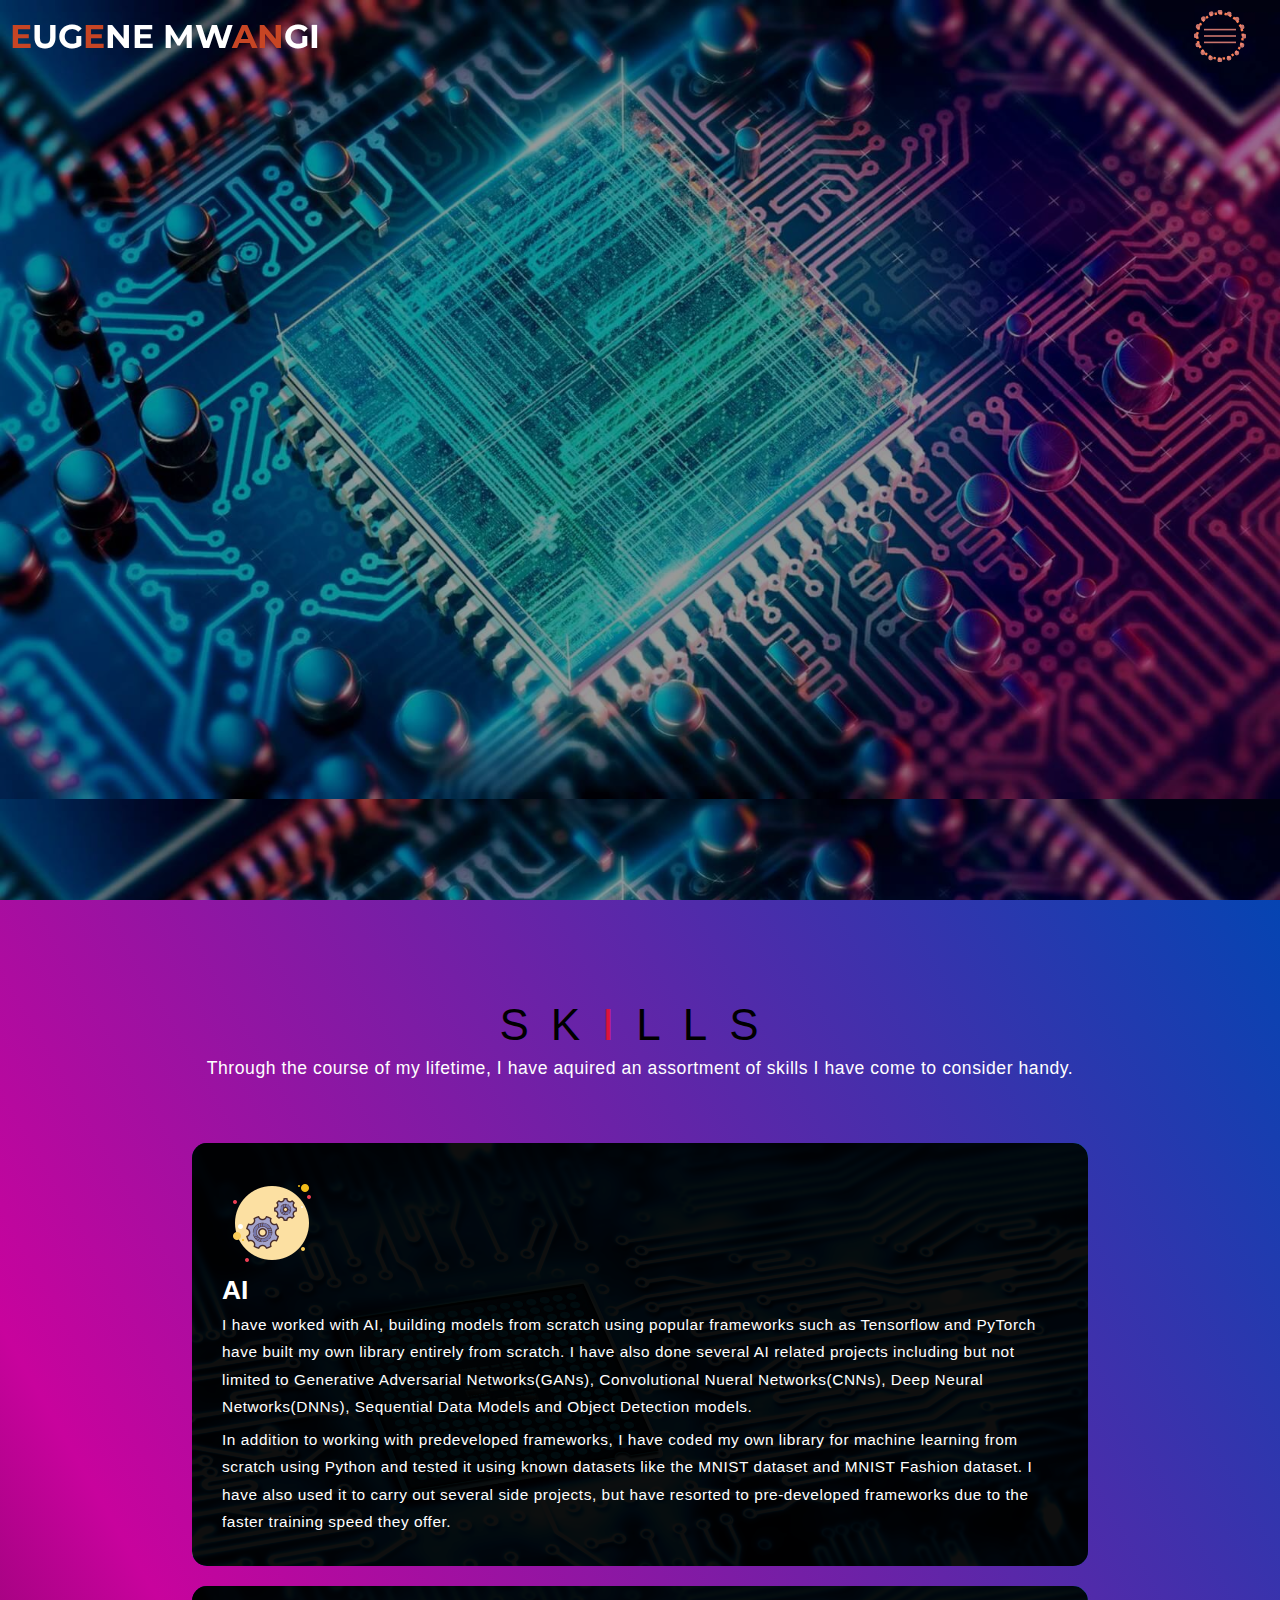
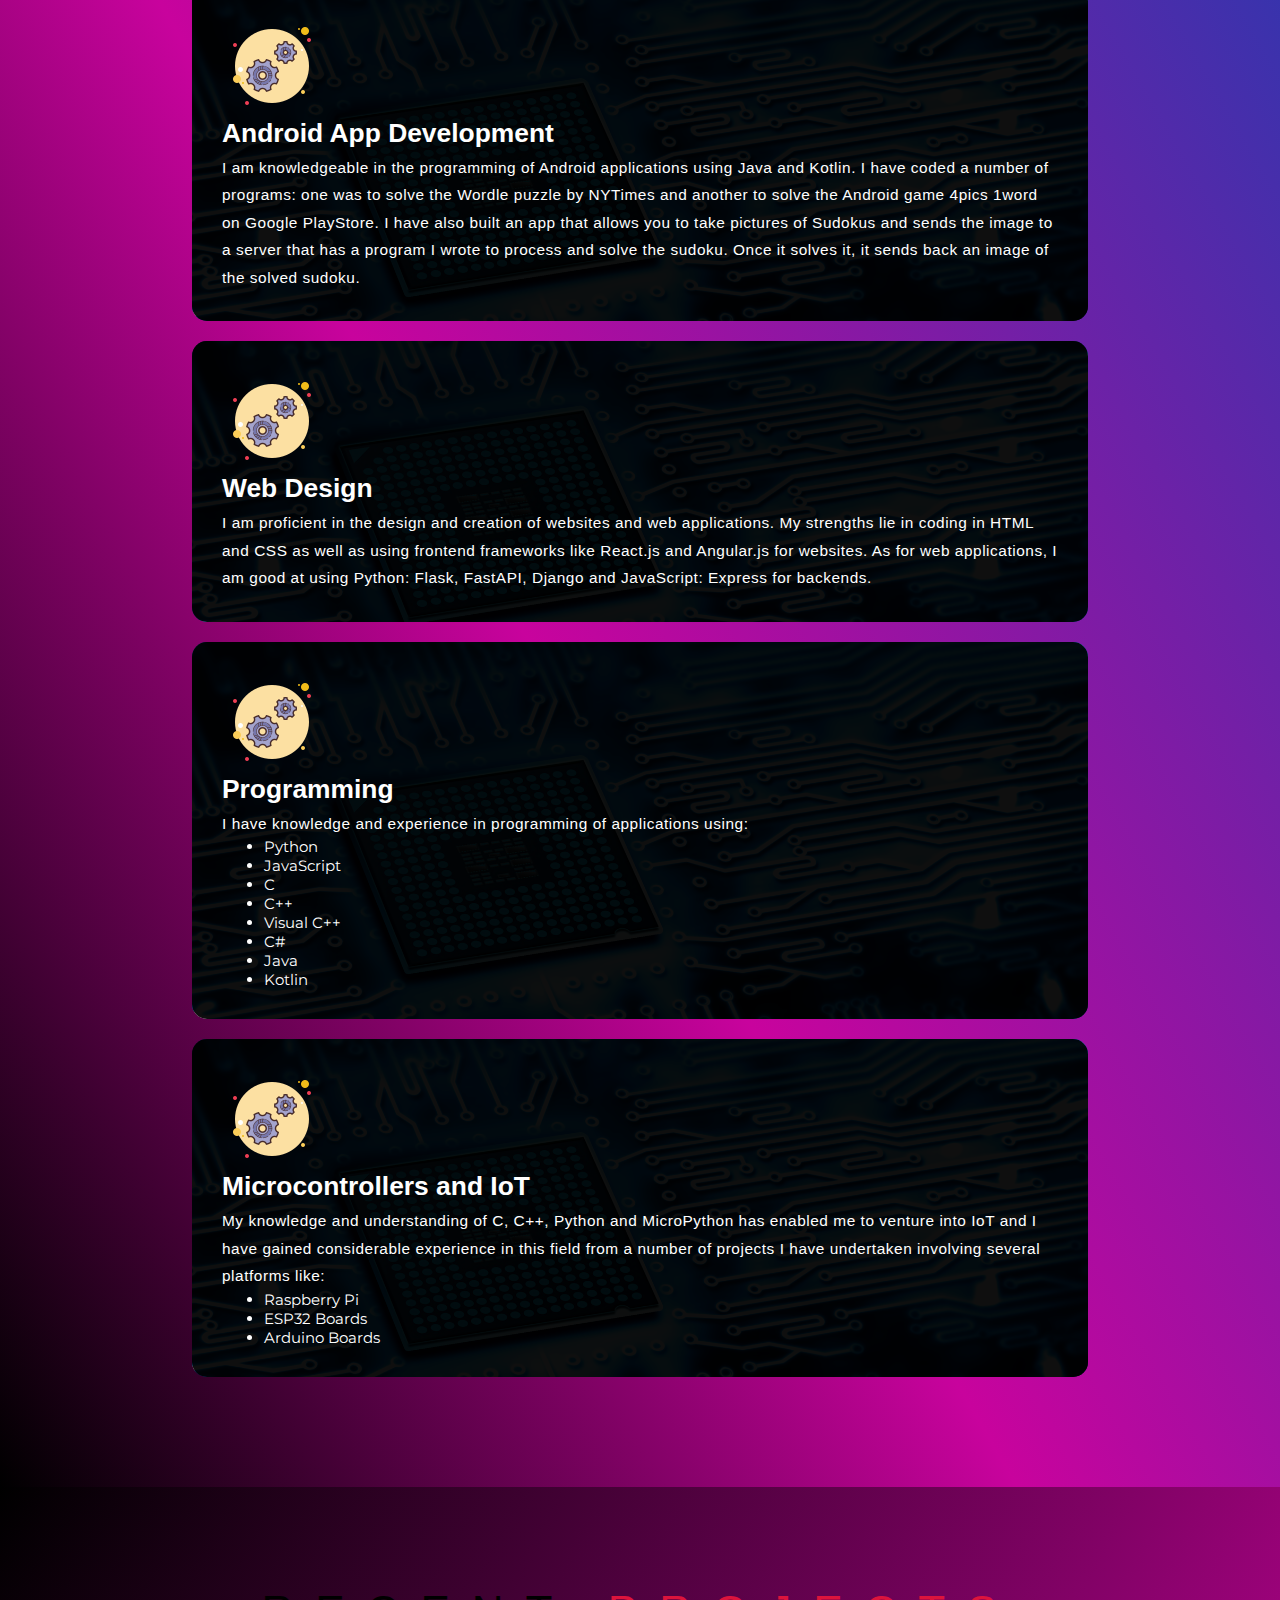
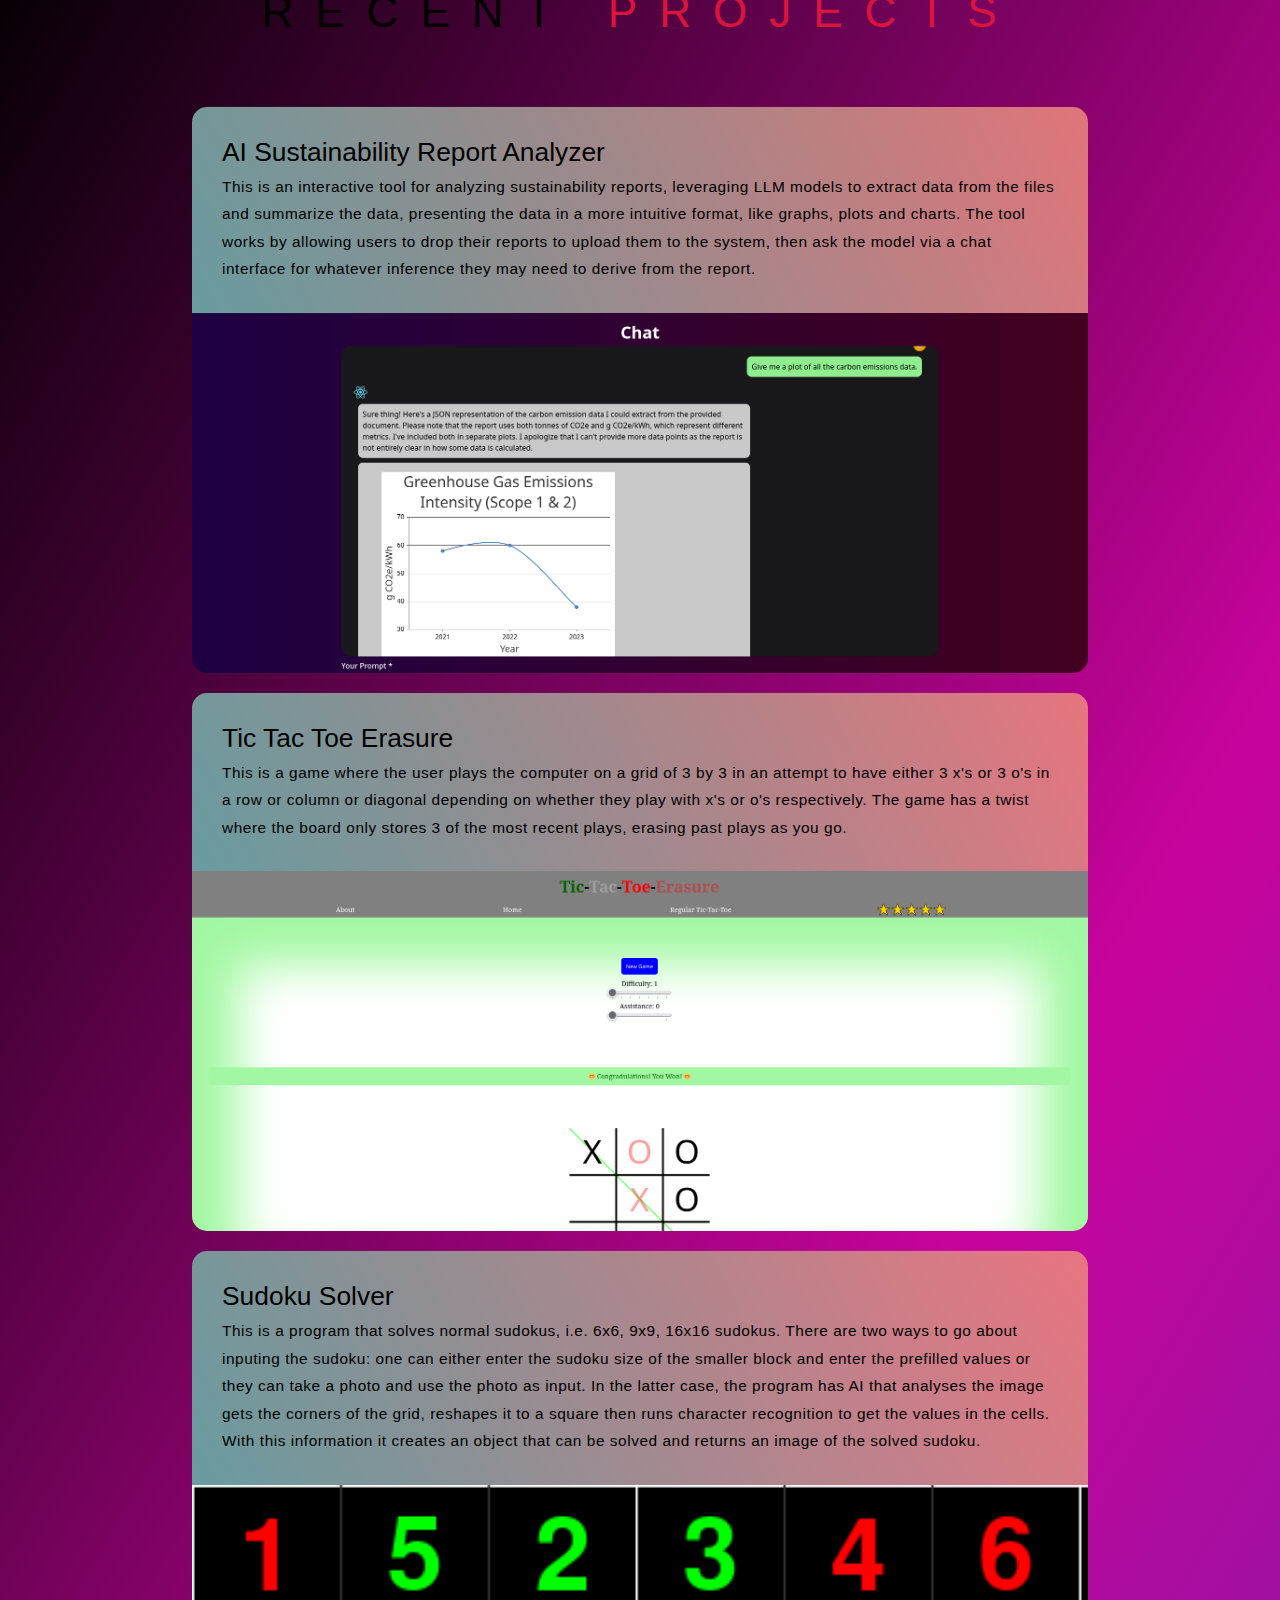
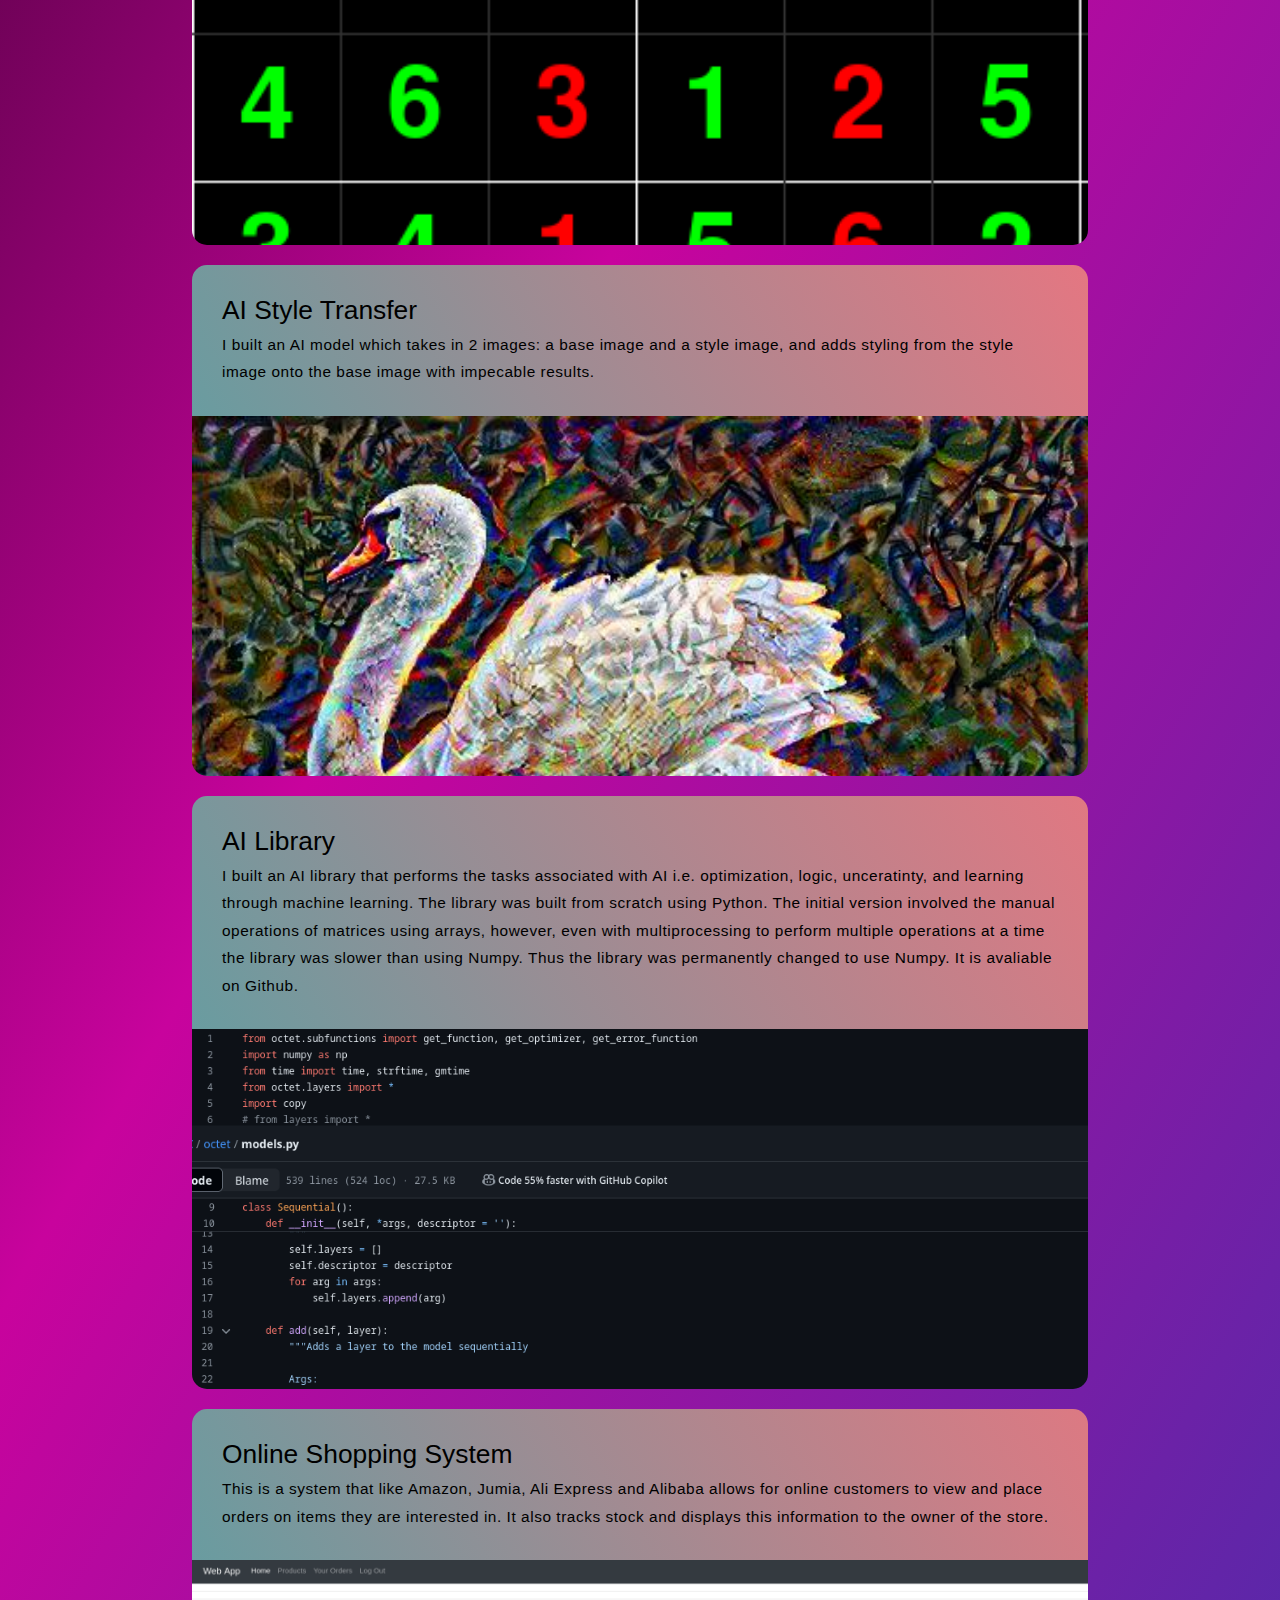
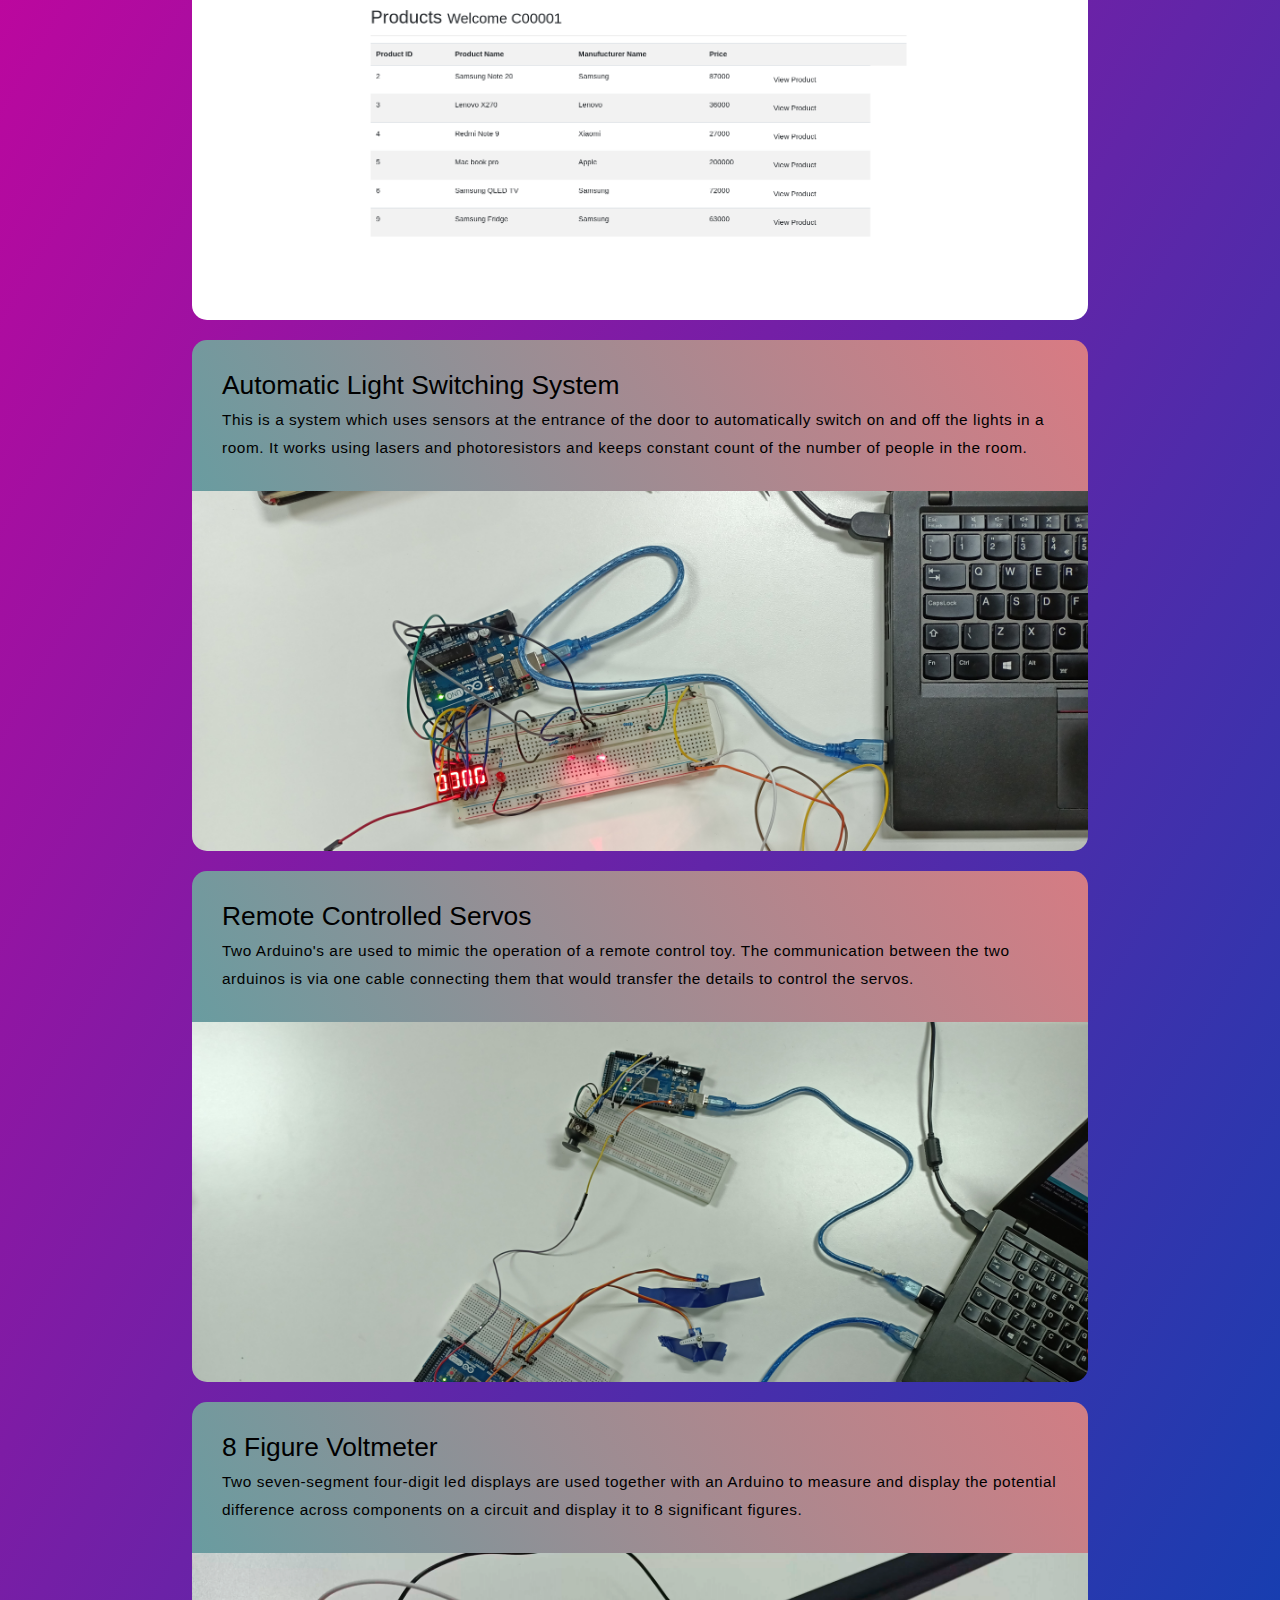
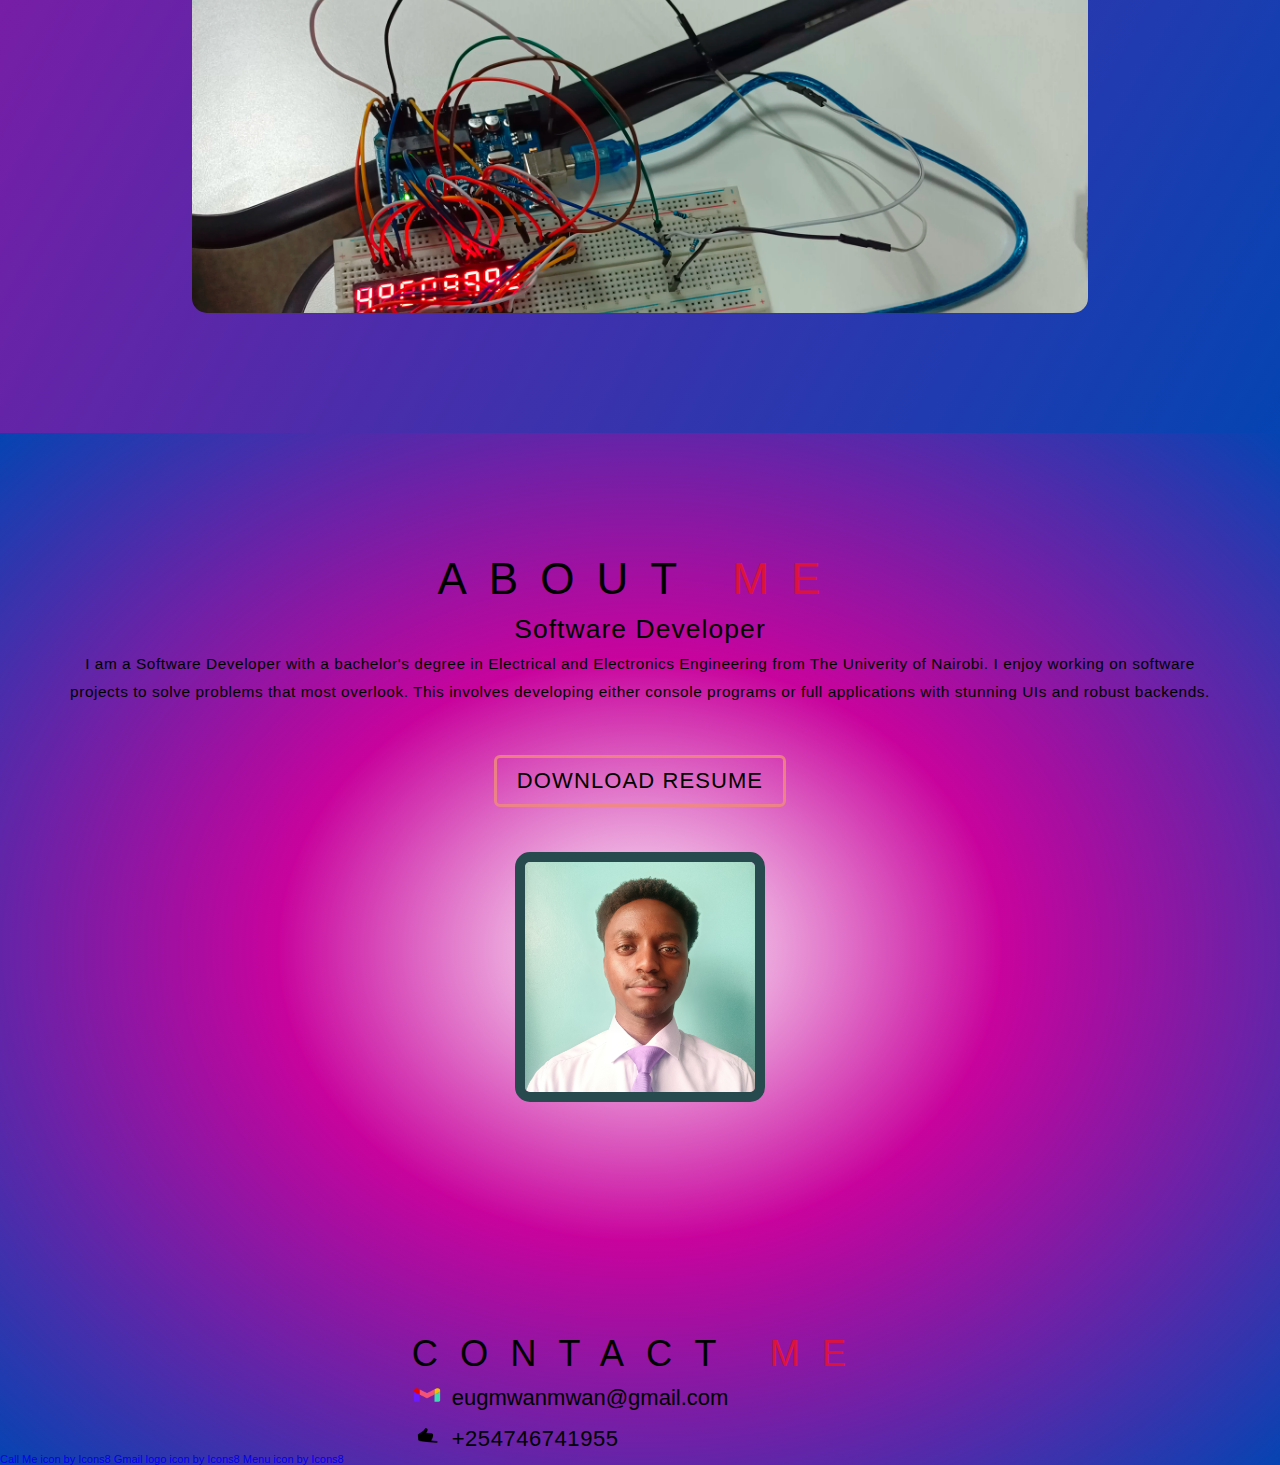
<file: index.html>
<!DOCTYPE html>
<html lang="en"><head>
<meta http-equiv="content-type" content="text/html; charset=UTF-8">
    <meta charset="UTF-8">
    <meta http-equiv="X-UA-Compatible" content="IE =edge">
    <meta name="viewport" content="width=device-width, initial-scale=1.0">
    <link rel="stylesheet" type=" text/css" href="static/css/style.css">
    <title>My Portfolio</title>
</head>
<body>
    <!-- Header -->
  <section id="header">
    <div class="header container">
      <div class="nav-bar">
        <div class="brand">
          <a href="#"><h1><span>E</span>ug<span>e</span>ne Mw<span>an</span>gi</h1></a>
        </div>
        <div class="nav-list">
          <div class="hamburger"><div class="bar"></div></div>
          <ul>
            <li><a href="#main" data-after="Home">Home</a></li>
            <li><a href="#services" data-after="Skills">Skills</a></li>
            <li><a href="#projects" data-after="Projects">Projects</a></li>
            <li><a href="#about" data-after="About">About</a></li>
            <li><a href="#contacts" data-after="Contacts">Contacts</a></li>
          </ul>
        </div>
      </div>
    </div>
  </section>
  <!-- End Header -->

   <!--main section-->
<section id="main" style="background-image: static/img/How-Tech-is-Changing-the-Way-we-Work.jpg;">
    <div class="main container">
        <div>
            <h1>Hello,<span> </span></h1>
            <h1>My name is<span> </span></h1>
            <h1>Eugene Mwangi<span> </span></h1>
            <!-- <a href="../../../html/trial.html" type="button" class="cta">Portfolio</a> -->
        </div>
    </div>
</section>
   <!--end of main section-->
   <!--Services section-->
<section id="services" style="background-image: linear-gradient(60deg, rgb(0, 0, 0) 0%, rgb(200, 3, 157) 40%, rgb(5, 68, 178) 100%);">
    <div class="services container">
        <div class="service-top">
            <h1 class="section-title">Sk<span>i</span>lls</h1>
            <p>Through the course of my lifetime, I have aquired an assortment of skills I have come to consider handy.</p>
        </div>
        <div class="service-bottom">
            <div class="service-item">
                <div class="icon"><img src="templates/index_files/services.png"></div>
                <h2>AI</h2>
                <p>I have worked with AI, building models from scratch using popular frameworks such as Tensorflow and PyTorch have built my own library entirely from scratch. I have also done several AI related projects including but not limited to Generative Adversarial Networks(GANs), Convolutional Nueral Networks(CNNs), Deep Neural Networks(DNNs), Sequential Data Models and Object Detection models.</p>
                <p>In addition to working with predeveloped frameworks, I have coded my own library for machine learning from scratch using Python and tested it using known datasets like the MNIST dataset and MNIST Fashion dataset. I have also used it to carry out several side projects, but have resorted to pre-developed frameworks due to the faster training speed they offer.</p>
            </div>
            <div class="service-item">
                <div class="icon"><img src="templates/index_files/services.png"></div>
                <h2>Android App Development</h2>
                <p>I am knowledgeable in the programming of Android applications using Java and Kotlin. I have coded a number of programs: one was to solve the Wordle puzzle by NYTimes and another to solve the Android game 4pics 1word on Google PlayStore. I have also built an app that allows you to take pictures of Sudokus and sends the image to a server that has a program I wrote to process and solve the sudoku. Once it solves it, it sends back an image of the solved sudoku.</p>
            </div>
            <div class="service-item">
                <div class="icon"><img src="templates/index_files/services.png"></div>
                <h2>Web Design</h2>
                <p>I am proficient in the design and creation of websites and web applications. My strengths lie in coding in HTML and CSS as well as using frontend frameworks like React.js and Angular.js for websites. As for web applications, I am good at using Python: Flask, FastAPI, Django and JavaScript: Express for backends.</p>
            </div>
            <div class="service-item">
                <div class="icon"><img src="templates/index_files/services.png"></div>
                <h2>Programming</h2>
                <p>I have knowledge and experience in programming of applications using:</p>
                <ul>
                    <li>Python</li>
                    <li>JavaScript</li>
                    <li>C</li>
                    <li>C++</li>
                    <li>Visual C++</li>
                    <li>C#</li>
                    <li>Java</li>
                    <li>Kotlin</li>
                </ul>
            </div>
            <div class="service-item">
                <div class="icon"><img src="templates/index_files/services.png"></div>
                <div class="heading"><h2>Microcontrollers and IoT</h2></div>
                <p>My knowledge and understanding of C, C++, Python and MicroPython has enabled me to venture into IoT and I have gained considerable experience in this field from a number of projects I have undertaken involving several platforms like:</p>
                <ul>
                    <li>Raspberry Pi</li>
                    <li>ESP32 Boards</li>
                    <li>Arduino Boards</li>
                </ul>
            </div>
        </div>
    </div>
</section>
   <!--End of Services section-->
   <!--Projects section background-image: linear-gradient(90deg, rgb(9, 0, 0) 0%, rgb(248, 245, 245) 50%, rgb(0,0,0) 100%);-->
<section id="projects" style="background-image: linear-gradient(120deg, rgb(0, 0, 0) 0%, rgb(200, 3, 157) 40%, rgb(5, 68, 178) 100%);">
    <div class="projects container">
        <div class="projects-header">
            <h1 class="section-title">Recent <span>Projects</span></h1>
        </div>
        <div class="all-projects">
            <div class="project-item">
                <a href="https://github.com/EugeneMMF/sustain" type="img">
                <div class="project-info">
                    <h1>AI Sustainability Report Analyzer</h1>
                    <p>This is an interactive tool for analyzing sustainability reports, leveraging LLM models to extract data from the files and summarize the data, presenting the data in a more intuitive format, like graphs, plots and charts. The tool works by allowing users to drop their reports to upload them to the system, then ask the model via a chat interface for whatever inference they may need to derive from the report.</p>
                </div>
                <div class="project-img">
                    <img src="static/img/Screenshot 2025-01-25 at 19-52-33 Sustain App.png" alt="img">
                </div>
                </a>
            </div>
            <div class="project-item">
                <a href="https://eugenemmf.github.io/erasure-tic-tac-toe" type="img">
                <div class="project-info">
                    <h1>Tic Tac Toe Erasure</h1>
                    <p>This is a game where the user plays the computer on a grid of 3 by 3 in an attempt to have either 3 x's or 3 o's in a row or column or diagonal depending on whether they play with x's or o's respectively. The game has a twist where the board only stores 3 of the most recent plays, erasing past plays as you go.</p>
                </div>
                <div class="project-img">
                    <img src="static/img/tic-tac-toe-erasure.png" alt="img">
                </div>
                </a>
            </div>
            <div class="project-item">
                <a href="https://github.com/EugeneMMF/sudoku-solver" type="img">
                <div class="project-info">
                    <h1>Sudoku Solver</h1>
                    <p>This is a program that solves normal sudokus, i.e. 6x6, 9x9, 16x16 sudokus. There are two ways to go about inputing the sudoku: one can either enter the sudoku size of the smaller block and enter the prefilled values or they can take a photo and use the photo as input. In the latter case, the program has AI that analyses the image gets the corners of the grid, reshapes it to a square then runs character recognition to get the values in the cells. With this information it creates an object that can be solved and returns an image of the solved sudoku.</p>
                </div>
                <div class="project-img">
                    <img src="static/img/resultfile2_server.png" alt="img">
                </div>
                </a>
            </div>
            <div class="project-item">
                <a href="ai_style_transfer.html" type="img">
                <div class="project-info">
                    <h1>AI Style Transfer</h1>
                    <p>I built an AI model which takes in 2 images: a base image and a style image, and adds styling from the style image onto the base image with impecable results.</p>
                </div>
                <div class="project-img">
                    <img src="templates/index_files/frosted_swan.jpg" alt="img">
                </div>
                </a>
            </div>
            <div class="project-item">
                <a href="https://github.com/EugeneMMF/AI" type="img">
                <div class="project-info">
                    <h1>AI Library</h1>
                    <p>I built an AI library that performs the tasks associated with AI i.e. optimization, logic, unceratinty, and learning through machine learning. The library was built from scratch using Python. The initial version involved the manual operations of matrices using arrays, however, even with multiprocessing to perform multiple operations at a time the library was slower than using Numpy. Thus the library was permanently changed to use Numpy. It is avaliable on Github.</p>
                </div>
                <div class="project-img">
                    <img src="static/img/Screenshot 2024-07-14 at 00-11-18 AI_octet_models.py at main · EugeneMMF_AI.png" alt="img">
                </div>
                </a>
            </div>
            <div class="project-item">
                <a href="#" type="img">
                <div class="project-info">
                    <h1>Online Shopping System</h1>
                    <p>This is a system that like Amazon, Jumia, Ali Express and Alibaba allows for online customers to view and place orders on items they are interested in. It also tracks stock and displays this information to the owner of the store.</p>
                </div>
                <div class="project-img">
                    <img src="templates/index_files/web_app.png" alt="img">
                </div>
                </a>
            </div>
            <div class="project-item">
                <a href="#" type="img">
                <div class="project-info">
                    <h1>Automatic Light Switching System</h1>
                    <p>This is a system which uses sensors at the entrance of the door to automatically switch on and off the lights in a room. It works using lasers and photoresistors and keeps constant count of the number of people in the room.</p>
                </div>
                <div class="project-img">
                    <img src="templates/index_files/IMG20210820172021.jpg" alt="img">
                </div>
                </a>
            </div>
            <div class="project-item">
                <a href="#" type="img">
                <div class="project-info">
                    <h1>Remote Controlled Servos</h1>
                    <p>Two Arduino's are used to mimic the operation of a remote control toy. The communication between the two arduinos is via one cable connecting them that would transfer the details to control the servos.</p>
                </div>
                <div class="project-img">
                    <img src="templates/index_files/IMG20210831173417.jpg" alt="img">
                </div>
                </a>
            </div>
            <div class="project-item">
                <a href="#" type="img">
                <div class="project-info">
                    <h1>8 Figure Voltmeter</h1>
                    <p>Two seven-segment four-digit led displays are used together with an Arduino to measure and display the potential difference across components on a circuit and display it to 8 significant figures.</p>
                </div>
                <div class="project-img">
                    <img src="templates/index_files/Movies_20_20TV_208_31_2021_2010_36_27_20PM.png" alt="img">
                </div>
                </a>
            </div>
        </div>
    </div>
</section>
   <!--End of projects-->
   <!--About section-->
<section id="about" style="background-image: radial-gradient(rgb(255, 255, 255) 0%, rgb(200, 3, 157) 40%, rgb(5, 68, 178) 100%);">
    <div class="about container">
        <div class="col-left">
            <div class="about-img">
                <a href="" class="img"><img src="templates/index_files/IMG20240814100831.jpg" alt="img"></a>
            </div>
        </div>
        <div class="col-right">
            <h1 class="section-title">About <span>me</span></h1>
            <h2>Software Developer</h2>
            <p>I am a Software Developer with a bachelor's degree in Electrical and Electronics Engineering from The Univerity of Nairobi. I enjoy working on software projects to solve problems that most overlook. This involves developing either console programs or full applications with stunning UIs and robust backends.</p>
            <a href="static/documents/EUGENE_MWANGI_MWANIKI_CV_23_01_2025.pdf" class="cta" download="static/documents/EUGENE_MWANGI_MWANIKI_CV_23_01_2025.pdf">Download Resume</a>
        </div>
    </div>
    <div id="contacts" class="contacts container">
        <div class="email">
            <h1>Contact <span>Me</span></h1>
            <a href="mailto:eugmwanmwan@gmail.com">
                <img src="templates/index_files/gmail.png">eugmwanmwan@gmail.com
            </a>
            <p><img src="templates/index_files/call-me.png">+254746741955</p>
        </div>
    </div>
    <div class="links">
        <a href="https://icons8.com/icon/lGkuyaJFdKtV/call-me">Call Me icon by Icons8</a>
        <a href="https://icons8.com/icon/ZsqwnJaWUi9o/gmail-logo">Gmail logo icon by Icons8</a>
        <a href="https://icons8.com/icon/59832/menu">Menu icon by Icons8</a>
    </div>
</div>
<!-- Code injected by live-server -->
<script src="static/app.js">
</script>
</body></html>
</file>
<file: static/css/style.css>
@import url('https://fonts.googleapis.com/css2?family=Montserrat&display=swap');
@import url('https://fonts.googleapis.com/css2?family=Cookie&display=swap');

*{
    padding: 0;
    margin: 0;
    box-sizing: border-box;
}

html{
    font-size: 11px;
    font-family:'Gill Sans', 'Gill Sans MT', Calibri, 'Trebuchet MS', sans-serif;
    word-spacing: 10%;
    letter-spacing: 5%;
    
}
li{
    font-size: 1.4rem;
    font-family: 'Montserrat', sans-serif;
    margin-left: 5%;
    width: fit-content;
}
ul{
    width: 100%;
}
a{
    text-decoration: none;
}
.container{
    min-height: 100vh;
    width: 100%;
    display: flex;
    align-items: center;
    justify-content: center;
}
img{
    height: 100%;
    width: 100%;
    object-fit: fill;
}
p{
    color: black;
    font-size: 1.4rem;
    margin-top: 5px;
    line-height: 2.5rem;
    font-weight: 300;
    letter-spacing: 0.05rem;
}
.section-title{
    font-size: 4rem;
    font-weight: 300;
    color: black;
    margin-bottom: 10;
    text-transform: uppercase;
    letter-spacing: 2rem;
    text-align: center;
}
.section-title span{
    color: crimson;
}
.cta{
    display: inline-block;
    padding: 10px 30px;
    color: white;
    background-color: transparent;
    border: 2px solid crimson;
    font-size: 2rem;
    text-transform: uppercase;
    letter-spacing: 0.1rem;
    margin-top: 30px;
    transition: .6s ease;
    transition-property: background-color, color;
    animation-delay: 1s;
}
.cta:hover{
    color: white;
    background-color: crimson;
}
.brand h1{
    font-size: 3rem;
    text-transform: uppercase;
    font-family: 'Montserrat',sans-serif;
    color: white;
}
.brand h1 span{
    color: rgb(199, 69, 36);
}
/* Header section */
#header {
	position: fixed;
	z-index: 1000;
	left: 0;
	top: 0;
	width: 100vw;
	height: auto;
}
#header .header {
	min-height: 8vh;
	transition: .3s ease background-color;
}
#header .nav-bar {
	display: flex;
	align-items: center;
	justify-content: space-between;
	width: 100%;
	height: 100%;
	max-width: 1300px;
	padding: 0 10px;
}
#header .nav-list ul {
	list-style: none;
	position: absolute;
	background-color: rgb(31, 30, 30);
	width: 100vw;
	height: 100vh;
	left: 100%;
	top: 0;
	display: flex;
	flex-direction: column;
	justify-content: center;
	align-items: center;
	z-index: 1;
	overflow-x: hidden;
	transition: .5s ease left;
}
#header .nav-list ul.active {
	left: 0%;
}
#header .nav-list ul a {
	font-size: 2.5rem;
	font-weight: 500;
	letter-spacing: .2rem;
	text-decoration: none;
	color: white;
	text-transform: uppercase;
	padding: 20px;
	display: block;
}
#header .nav-list ul a::after {
	content: attr(data-after);
	position: absolute;
	top: 50%;
	left: 50%;
	transform: translate(-50%, -50%) scale(0);
	font-size: 13rem;
	letter-spacing: 50px;
	z-index: -1;
	transition: .3s ease letter-spacing;
}
#header .nav-list ul li:hover a::after {
	transform: translate(-50%, -50%) scale(1);
	letter-spacing: initial;
}
#header .nav-list ul li:hover a {
	color: rgba(240, 138, 124, 0.842);
}
#header .hamburger {
	height: 60px;
	width: 60px;
	display: inline-block;
	border: 3px dotted coral;
	border-radius: 50%;
	position: relative;
	display: flex;
	align-items: center;
	justify-content: center;
	z-index: 100;
	cursor: pointer;
	transform: scale(.8);
	margin-right: 20px;
}
#header .hamburger::after {
	position: absolute;
	content: '';
	height: 100%;
	width: 100%;
	border-radius: 50%;
	border: 6px dotted rgba(240, 138, 124, 0.842);
	animation: hamburger_pulse 3s ease infinite;
}
#header .hamburger .bar {
	height: 2px;
	width: 40px;
	position: relative;
	background-color: rgba(240, 138, 124, 0.842);
	z-index: -1;
}
#header .hamburger .bar::after ,
#header .hamburger .bar::before {
	content: '';
	position: absolute;
	height: 100%;
	width: 100%;
	left: 0;
	background-color: rgba(240, 138, 124, 0.842);
	transition: 1s ease;
	transition-property: top, bottom;
}
#header .hamburger .bar::after {
	top: 8px;
}
#header .hamburger .bar::before {
	bottom: 8px;
}
#header .hamburger.active .bar::before {
	bottom: 0;
}
#header .hamburger.active .bar::after {
	top: 0;
}
/*main section*/
#main{
    background-image: url(../img/How-Tech-is-Changing-the-Way-we-Work.jpg);
    background-size:cover;
    background-size:contain;
    background-position: top center;
    position: relative;
    z-index: 1;
}
#main::after{
    content: '';
    position: absolute;
    left: 0px;
    top: 0px;
    height: 100%;
    width: 100%;
    background-color: black;
    opacity: 0.4;
    z-index: -1;
}
#main .main{
    max-width: 1200px;
    margin: 0 auto;
    padding: 0 50px;
    justify-content: flex-start;
}
#main h1{
    display: block;
    width: fit-content;
    font-size: 4rem;
    position: relative;
    color: transparent;
    animation: text_reveal .5s ease forwards;
    animation-delay: 1s;
}
#main h1:nth-child(1){
    animation-delay: 1s;
}
#main h1:nth-child(2){
    animation-delay: 2s;
}
#main h1:nth-child(3){
    animation: text_reveal_name .5s ease forwards;
    animation-delay: 3s;
    font-family: 'Cookie', cursive;
}
#main h1 span{
    position: absolute;
    top: 0;
    left: 0;
    height: 100%;
    width: 0%;
    background-color: rgba(240, 138, 124, 0.842);
    animation: text_reveal_box 1s ease;
    animation-delay: .5s;

}
#main h1:nth-child(1) span{
    animation-delay: .5s;
}
#main h1:nth-child(2) span{
    animation-delay: 1.5s;
}
#main h1:nth-child(3) span{
    animation-delay: 2.5s;
}
#main .cta{
    display: inline-block;
    padding: 10px 30px;
    color: crimson;
    background-color: transparent;
    border: 2px solid blue;
    font-size: 2rem;
    text-transform: uppercase;
    letter-spacing: .1rem;
    margin-top: 30px;
    transition: .3s ease;
    transition-property: background_color,color;
    animation-delay: 1s;
}
#main .cta:hover{
    color: white;
    background-color: crimson;
}
@keyframes hamburger_pulse{
    0%{
        opacity: 1;
        transform: scale(1);
    }
    50%{
        opacity: .1;
        transform: scale(1.5);
    }
    100%{
        opacity: 1;
        transform: scale(1);
    }
}
@keyframes text_reveal_box{
    50%{
        width: 100%;
        left: 0;
    }
    100%{
        width: 0;
        left: 100%;
    }
}
@keyframes text_reveal{
    100%{
        color:white;
    }
}
@keyframes text_reveal_name{
    100%{
        color: rgba(240, 138, 124);
        font-weight: 50px;
    }
}

/*end of main section*/

/*Services secion*/

#services .services{
    flex-direction: column;
    text-align: center;
    max-width: 1500px;
    margin: 0 auto;
    padding: 100px 0;
}
#services .service-top p{
    color: white;
    font-size: 1.6rem;
    margin-top: 5px;
    line-height: 2.5rem;
    font-weight: 300;
    letter-spacing: .05rem;
}
#services .service-bottom{
    color: white;
    display: flex;
    align-items: center;
    justify-content: center;
    flex-wrap: wrap;
    margin-top: 50px;
}
#services .service-item p{
    color: white;
    text-align: left;
    flex-basis: 80%;
}
#services .service-item{
    display: flex;
    align-items: flex-start;
    justify-content: center;
    width:70%;
    flex-direction: column;
    padding: 30px;
    border-radius: 15px;
    background-image: url(../img/Hi\ -\ Tech\ 3.jpg);
    background-size: 100%;
    background-position: center;
    margin: 10px 5%;
    position: relative;
    z-index: 1;
    overflow: hidden;    
}
#services .service-item::after{
    content: '';
    position: absolute;
    left: 0;
    top: 0;
    /* background-color: linear-gradient(60deg,rgb(44, 42, 42) 0%,rgb(26, 3, 3) 100%); */
    background-color: black;
    opacity: 94%;
    height: 100%;
    width: 100%;
    z-index: -1;
}
#services .services-bottom .icon{
    height: 80px;
    width: 80px;
    margin-bottom: 20px;
}
#services .services-bottom .heading{
    align-items: center;
    justify-content: center;
}
#services .service-item h2{
    font-size: 2.4rem;
    font-weight: bolder;
    justify-content: center;
    text-align: center;
    text-transform: none;
}
/*End of serices section*/

/*Projects section*/
#projects .projects{
    flex-direction: column;
    max-width: 1500px;
    margin: 0 auto;
    padding: 100px 0;
}
#projects .projects-header h1{
    margin-bottom: 50px;
}
#projects .all-projects{
    /* display: flex; */
    align-items: center;
    justify-content: center;
    /* flex-direction: column; */
}
#projects .project-item{
    display: flex;
    align-items: center;
    justify-content: center;
    flex-direction: column;
    width: 70%;
    margin: 20px auto;
    overflow: hidden;
    border-radius: 15px;
}
#projects .project-info{
    padding: 30px;
    flex-basis: 50%;
    height: 100%;
    display: flex;
    align-items: flex-start;
    justify-content: center;
    flex-direction: column;
    background-image: linear-gradient(60deg,rgb(105, 156, 160) 0%,rgba(240, 138, 124, 0.842) 100%);
    color: linear-gradient(60deg,rgb(44, 42, 42) 0%,rgb(26, 3, 3) 100%);
}
#projects .project-info h1{
    font-size: 2.4rem;
    font-weight: 540;
    color:black;
}
#projects .project-info h2{
    font-size: 2.4rem;
    font-weight: 500;
    margin-top: 9px;
}
#projects .project-info p{
    color: linear-gradient(60deg,rgb(44, 42, 42) 0%,rgb(26, 3, 3) 100%);
}
#projects .project-img{
    height: 360px;
    width: auto;
    overflow: hidden;
    position: relative;
}
#projects .project-img::after{
    content: '';
    /* position: absolute;
    left: 0;
    top: 0; */
    height: 50%;
    background-image: linear-gradient(60deg, #f0e9e9 0%,#888282 100%);
    opacity: .3;
}
#projects .project-img img{
    height: auto;
    width: 100%;
    margin: auto;
}
#projects .project-img img{
    transition: 1.5s ease transform;
}
#projects .project-item:hover .project-img img{
    transform: scale(1.5);
}
/*End of projects section*/
/*About section*/
#about .about{
    flex-direction: column-reverse;
    text-align: center;
    max-width: 1200px;
    margin: 0 auto;
    padding: 100px 20px;
}
#about .col-left{
    width: 250px;
    height: 360px;
}
#about .col-right{
    width: 100%;
}
#about .col-right h2{
    font-size: 2.4rem;
    font-weight: 540;
    letter-spacing: 0.1rem;
    margin-top: 10px;
}
#about .col-right p{
    margin-bottom: 20px;
}
#about .col-right .cta{
    color: black;
    margin-bottom: 45px;
    padding: 10px 20px;
    font-size: 2rem;
    border: 3px solid rgba(240, 138, 124, 0.842);
    border-radius: 6px;
}
#about .col-right .cta:hover{
    color:white;
    background-color: rgba(240, 138, 124, 0.842);
    border: 3px solid rgba(240, 138, 124, 0.712);
}
#about .col-left .about-img{
    width: 100%;
    position: relative;
}
#about .col-left .about-img img{
    margin: auto;
    width: 100%;
    border: 10px solid rgb(38, 74, 77);
    border-radius: 15px;
}

/*end of abouts section*/
/* start of contacts section */
#contacts.container {
    height: fit-content;
    min-height: 10vh;
}

#contacts img{
    width: 30px;
    height: 30px;
    margin-right: 10px;
    padding-top: 10px;
}
#contacts a{
    text-decoration: none;
    color: black;
    font-size: 2rem;
}
#contacts p{
    text-decoration: none;
    color: black;
    font-size: 2rem;
}
#contacts h1{
    font-size: 3.3rem;
    text-transform: uppercase;
    letter-spacing: 2rem;
    font-weight: 500;
}
#contacts h1 span{
    color: crimson;
}
#contacts .links{
    margin-bottom: 0;
    padding-bottom: 0;
    align-content: center;
}
#contacts .links a{
    font-size: 0.9rem;
}
</file>
